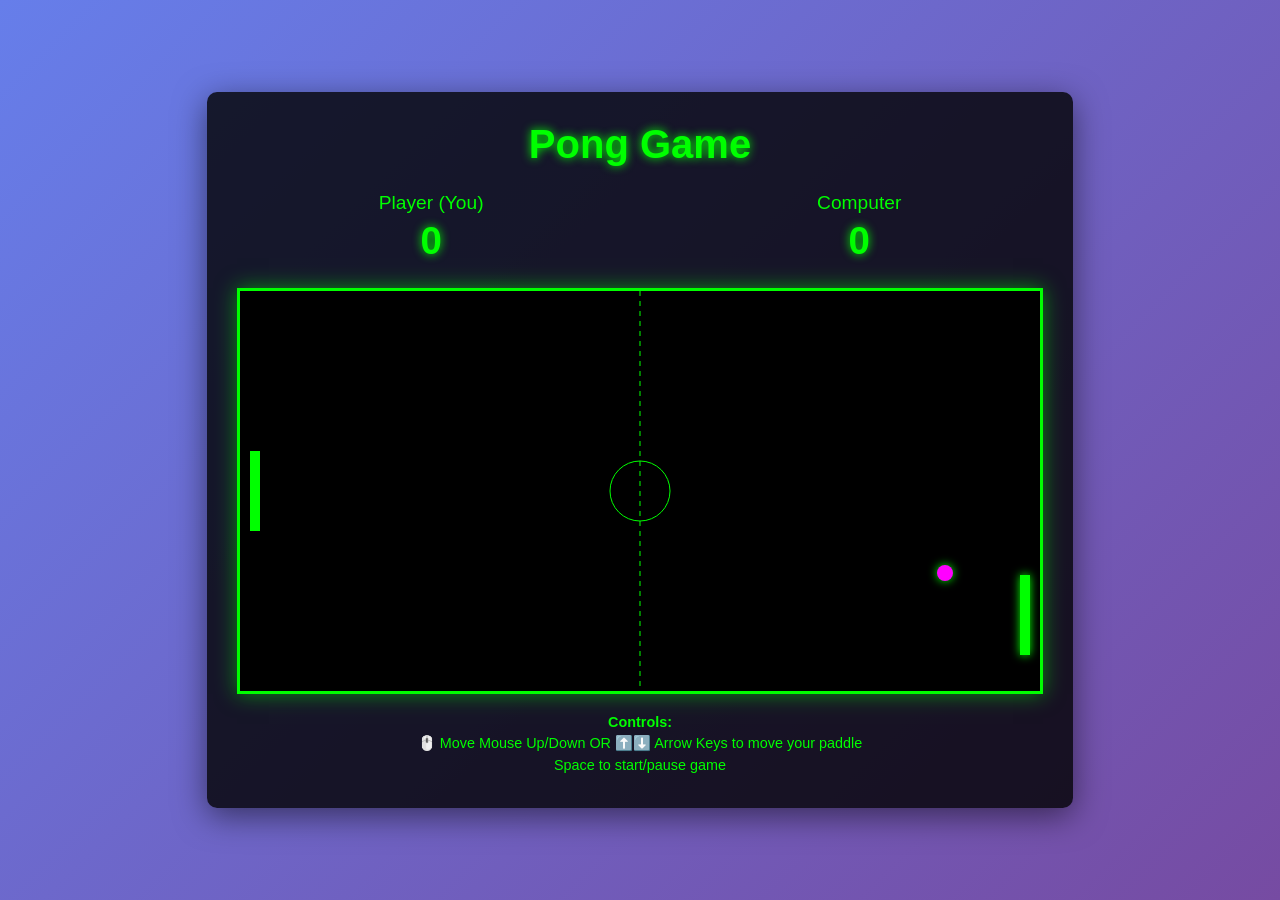
<file: pong-game/index.html>
<!DOCTYPE html>
<html lang="en">
<head>
    <meta charset="UTF-8">
    <meta name="viewport" content="width=device-width, initial-scale=1.0">
    <title>Pong Game</title>
    <link rel="stylesheet" href="styles.css">
</head>
<body>
    <div class="container">
        <h1>Pong Game</h1>
        <div class="scoreboard">
            <div class="score-item">
                <p>Player (You)</p>
                <p class="score" id="playerScore">0</p>
            </div>
            <div class="score-item">
                <p>Computer</p>
                <p class="score" id="computerScore">0</p>
            </div>
        </div>
        <canvas id="gameCanvas" width="800" height="400"></canvas>
        <div class="controls">
            <p><strong>Controls:</strong></p>
            <p>🖱️ Move Mouse Up/Down OR ⬆️⬇️ Arrow Keys to move your paddle</p>
            <p>Space to start/pause game</p>
        </div>
    </div>
    <script src="script.js"></script>
</body>
</html>
</file>
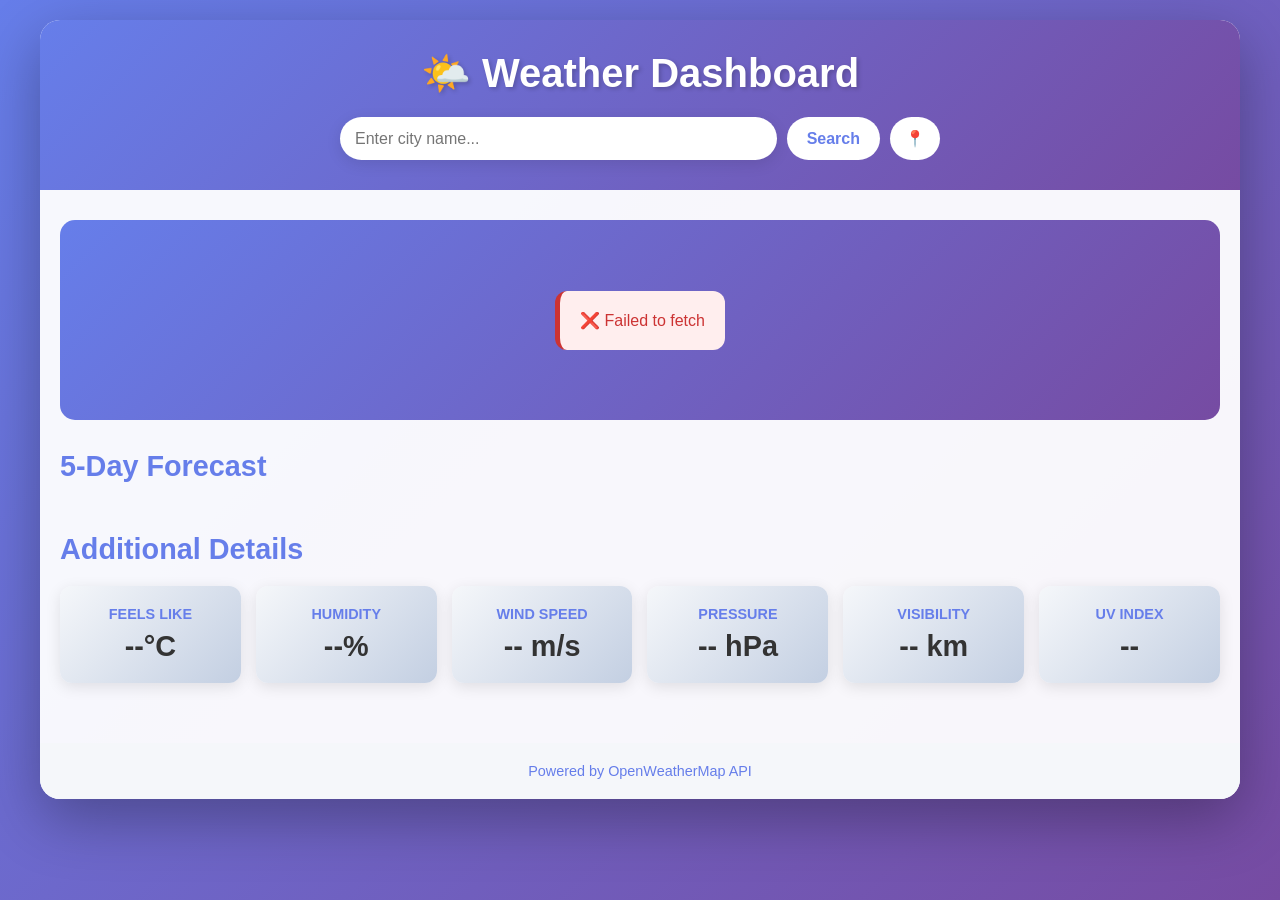
<file: weather-dashboard/index.html>
<!DOCTYPE html>
<html lang="en">
<head>
    <meta charset="UTF-8">
    <meta name="viewport" content="width=device-width, initial-scale=1.0">
    <title>Weather Dashboard</title>
    <link rel="stylesheet" href="styles.css">
</head>
<body>
    <div class="container">
        <header>
            <h1>🌤️ Weather Dashboard</h1>
            <div class="search-bar">
                <input 
                    type="text" 
                    id="cityInput" 
                    placeholder="Enter city name..."
                    autocomplete="off"
                >
                <button id="searchBtn">Search</button>
                <button id="locationBtn" title="Use my location">📍</button>
            </div>
        </header>

        <div class="main-content">
            <!-- Current Weather -->
            <section class="current-weather" id="currentWeather">
                <div class="loading">Loading weather data...</div>
            </section>

            <!-- 5-Day Forecast -->
            <section class="forecast-section">
                <h2>5-Day Forecast</h2>
                <div class="forecast-container" id="forecastContainer">
                    <div class="loading">Loading forecast data...</div>
                </div>
            </section>

            <!-- Additional Details -->
            <section class="details-section">
                <h2>Additional Details</h2>
                <div class="details-grid" id="detailsGrid">
                    <div class="detail-card">
                        <p class="detail-label">Feels Like</p>
                        <p class="detail-value" id="feelsLike">--°C</p>
                    </div>
                    <div class="detail-card">
                        <p class="detail-label">Humidity</p>
                        <p class="detail-value" id="humidity">--%</p>
                    </div>
                    <div class="detail-card">
                        <p class="detail-label">Wind Speed</p>
                        <p class="detail-value" id="windSpeed">-- m/s</p>
                    </div>
                    <div class="detail-card">
                        <p class="detail-label">Pressure</p>
                        <p class="detail-value" id="pressure">-- hPa</p>
                    </div>
                    <div class="detail-card">
                        <p class="detail-label">Visibility</p>
                        <p class="detail-value" id="visibility">-- km</p>
                    </div>
                    <div class="detail-card">
                        <p class="detail-label">UV Index</p>
                        <p class="detail-value" id="uvIndex">--</p>
                    </div>
                </div>
            </section>
        </div>

        <footer>
            <p>Powered by OpenWeatherMap API</p>
        </footer>
    </div>

    <script src="script.js"></script>
</body>
</html>
</file>
<file: pong-game/styles.css>
* {
    margin: 0;
    padding: 0;
    box-sizing: border-box;
}

body {
    display: flex;
    justify-content: center;
    align-items: center;
    min-height: 100vh;
    background: linear-gradient(135deg, #667eea 0%, #764ba2 100%);
    font-family: 'Arial', sans-serif;
}

.container {
    text-align: center;
    background: rgba(0, 0, 0, 0.8);
    padding: 30px;
    border-radius: 10px;
    box-shadow: 0 8px 32px rgba(0, 0, 0, 0.5);
}

h1 {
    color: #00ff00;
    margin-bottom: 20px;
    font-size: 2.5em;
    text-shadow: 0 0 10px #00ff00;
}

.scoreboard {
    display: flex;
    justify-content: space-around;
    margin-bottom: 20px;
    gap: 50px;
}

.score-item {
    color: #00ff00;
    font-size: 1.2em;
}

.score-item p {
    margin: 5px 0;
}

.score {
    font-size: 2em;
    font-weight: bold;
    text-shadow: 0 0 10px #00ff00;
}

#gameCanvas {
    display: block;
    background: #000;
    border: 3px solid #00ff00;
    margin: 20px auto;
    box-shadow: 0 0 20px rgba(0, 255, 0, 0.5);
}

.controls {
    color: #00ff00;
    margin-top: 20px;
    font-size: 0.9em;
}

.controls p {
    margin: 5px 0;
}

@media (max-width: 600px) {
    .container {
        padding: 15px;
    }

    h1 {
        font-size: 1.8em;
    }

    #gameCanvas {
        max-width: 100%;
        height: auto;
    }

    .scoreboard {
        gap: 20px;
    }
}
</file>
<file: weather-dashboard/styles.css>
* {
    margin: 0;
    padding: 0;
    box-sizing: border-box;
}

body {
    font-family: 'Segoe UI', Tahoma, Geneva, Verdana, sans-serif;
    background: linear-gradient(135deg, #667eea 0%, #764ba2 100%);
    min-height: 100vh;
    padding: 20px;
}

.container {
    max-width: 1200px;
    margin: 0 auto;
    background: rgba(255, 255, 255, 0.95);
    border-radius: 20px;
    box-shadow: 0 20px 60px rgba(0, 0, 0, 0.3);
    overflow: hidden;
}

header {
    background: linear-gradient(135deg, #667eea 0%, #764ba2 100%);
    color: white;
    padding: 30px 20px;
    text-align: center;
}

header h1 {
    font-size: 2.5em;
    margin-bottom: 20px;
    text-shadow: 2px 2px 4px rgba(0, 0, 0, 0.2);
}

.search-bar {
    display: flex;
    gap: 10px;
    max-width: 600px;
    margin: 0 auto;
    flex-wrap: wrap;
    justify-content: center;
}

#cityInput {
    flex: 1;
    min-width: 200px;
    padding: 12px 15px;
    border: none;
    border-radius: 25px;
    font-size: 1em;
    box-shadow: 0 4px 15px rgba(0, 0, 0, 0.1);
    transition: transform 0.2s;
}

#cityInput:focus {
    outline: none;
    transform: scale(1.02);
    box-shadow: 0 6px 20px rgba(0, 0, 0, 0.15);
}

#searchBtn,
#locationBtn {
    padding: 12px 20px;
    border: none;
    background: white;
    color: #667eea;
    border-radius: 25px;
    font-weight: bold;
    cursor: pointer;
    transition: all 0.3s;
    font-size: 1em;
}

#locationBtn {
    padding: 12px 15px;
}

#searchBtn:hover,
#locationBtn:hover {
    background: #f0f0f0;
    transform: translateY(-2px);
    box-shadow: 0 4px 15px rgba(0, 0, 0, 0.2);
}

.main-content {
    padding: 30px 20px;
}

/* Current Weather */
.current-weather {
    background: linear-gradient(135deg, #667eea 0%, #764ba2 100%);
    color: white;
    padding: 40px;
    border-radius: 15px;
    margin-bottom: 30px;
    text-align: center;
    min-height: 200px;
    display: flex;
    flex-direction: column;
    justify-content: center;
    align-items: center;
}

.weather-header {
    display: flex;
    align-items: center;
    justify-content: center;
    gap: 30px;
    margin-bottom: 20px;
    flex-wrap: wrap;
}

.weather-icon {
    font-size: 5em;
    line-height: 1;
}

.weather-info h2 {
    font-size: 2.5em;
    margin-bottom: 10px;
}

.weather-description {
    font-size: 1.3em;
    opacity: 0.9;
    text-transform: capitalize;
    margin-bottom: 15px;
}

.temperature {
    font-size: 4em;
    font-weight: bold;
    line-height: 1;
}

.weather-details {
    display: flex;
    gap: 30px;
    justify-content: center;
    margin-top: 20px;
    flex-wrap: wrap;
    font-size: 1.1em;
}

.weather-detail-item {
    display: flex;
    align-items: center;
    gap: 10px;
}

/* Forecast Section */
.forecast-section {
    margin-bottom: 30px;
}

.forecast-section h2 {
    color: #667eea;
    margin-bottom: 20px;
    font-size: 1.8em;
}

.forecast-container {
    display: grid;
    grid-template-columns: repeat(auto-fit, minmax(150px, 1fr));
    gap: 15px;
}

.forecast-card {
    background: linear-gradient(135deg, #667eea 0%, #764ba2 100%);
    color: white;
    padding: 20px;
    border-radius: 12px;
    text-align: center;
    transition: all 0.3s;
    box-shadow: 0 4px 15px rgba(102, 126, 234, 0.2);
}

.forecast-card:hover {
    transform: translateY(-5px);
    box-shadow: 0 8px 25px rgba(102, 126, 234, 0.4);
}

.forecast-day {
    font-weight: bold;
    margin-bottom: 10px;
    font-size: 1.1em;
}

.forecast-icon {
    font-size: 2.5em;
    margin: 10px 0;
}

.forecast-temp {
    font-size: 1.1em;
    margin: 10px 0;
}

.forecast-temp-range {
    font-size: 0.9em;
    opacity: 0.8;
}

.forecast-description {
    font-size: 0.85em;
    text-transform: capitalize;
    margin-top: 8px;
    opacity: 0.9;
}

/* Details Section */
.details-section {
    margin-bottom: 30px;
}

.details-section h2 {
    color: #667eea;
    margin-bottom: 20px;
    font-size: 1.8em;
}

.details-grid {
    display: grid;
    grid-template-columns: repeat(auto-fit, minmax(150px, 1fr));
    gap: 15px;
}

.detail-card {
    background: linear-gradient(135deg, #f5f7fa 0%, #c3cfe2 100%);
    padding: 20px;
    border-radius: 12px;
    text-align: center;
    box-shadow: 0 4px 15px rgba(0, 0, 0, 0.1);
    transition: all 0.3s;
}

.detail-card:hover {
    transform: translateY(-3px);
    box-shadow: 0 6px 20px rgba(0, 0, 0, 0.15);
}

.detail-label {
    color: #667eea;
    font-size: 0.9em;
    font-weight: bold;
    margin-bottom: 8px;
    text-transform: uppercase;
}

.detail-value {
    color: #333;
    font-size: 1.8em;
    font-weight: bold;
}

/* Loading State */
.loading {
    text-align: center;
    padding: 40px;
    font-size: 1.2em;
    color: #666;
}

.loading::after {
    content: '';
    animation: dots 1.5s steps(4, end) infinite;
}

@keyframes dots {
    0%, 20% {
        content: '';
    }
    40% {
        content: '.';
    }
    60% {
        content: '..';
    }
    80%, 100% {
        content: '...';
    }
}

/* Error State */
.error {
    background: #fee;
    color: #c33;
    padding: 20px;
    border-radius: 12px;
    margin: 20px 0;
    border-left: 5px solid #c33;
}

/* Footer */
footer {
    background: #f5f7fa;
    padding: 20px;
    text-align: center;
    color: #667eea;
    font-size: 0.9em;
}

/* Responsive Design */
@media (max-width: 768px) {
    header h1 {
        font-size: 1.8em;
    }

    .search-bar {
        flex-direction: column;
    }

    #cityInput {
        min-width: 100%;
    }

    .weather-header {
        gap: 15px;
    }

    .weather-icon {
        font-size: 3em;
    }

    .weather-info h2 {
        font-size: 1.8em;
    }

    .temperature {
        font-size: 2.5em;
    }

    .weather-details {
        flex-direction: column;
        gap: 10px;
    }

    .forecast-container,
    .details-grid {
        grid-template-columns: repeat(auto-fit, minmax(120px, 1fr));
    }

    .main-content {
        padding: 20px 10px;
    }
}
</file>
